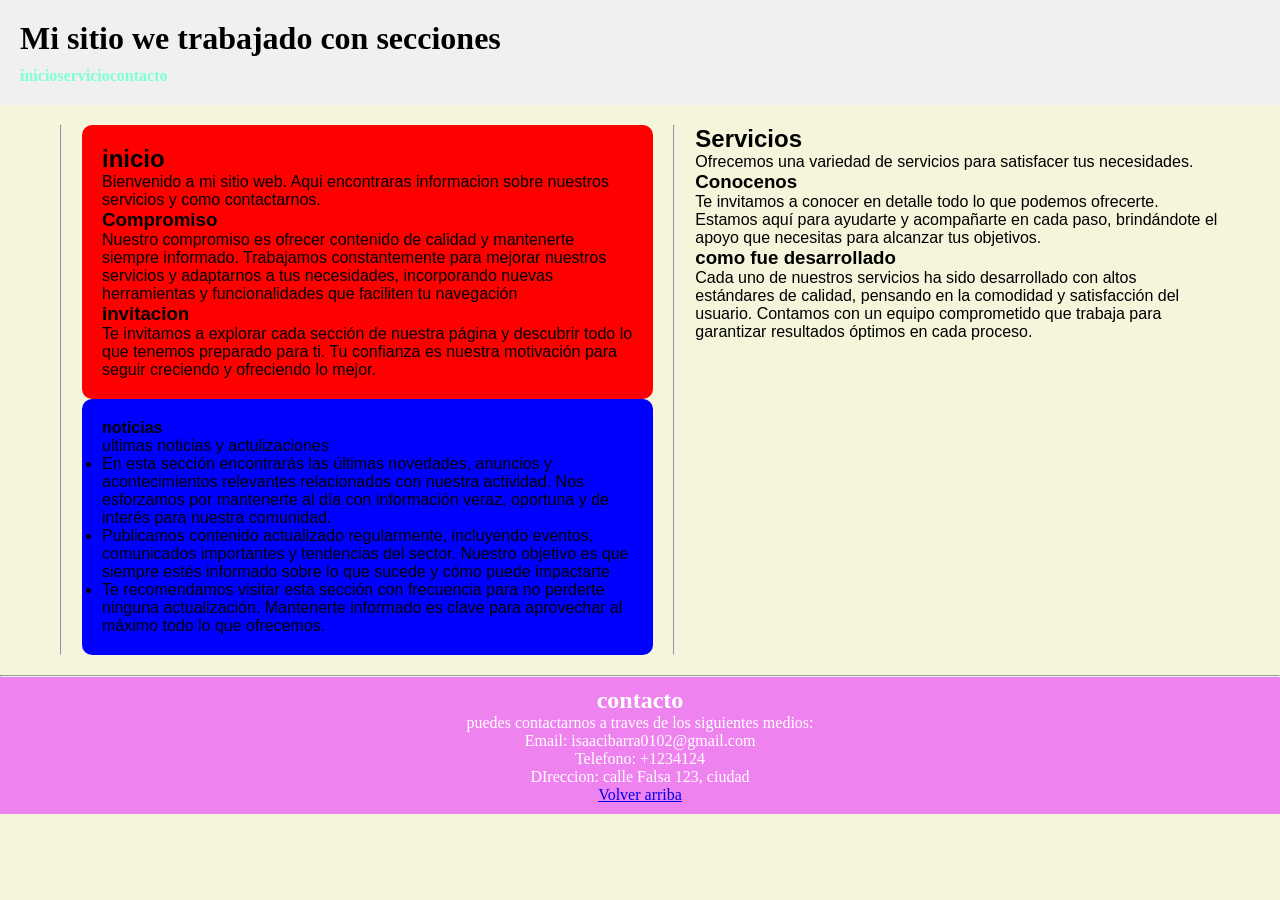
<file: HTML/secciones.html>
<!DOCTYPE html>
<html lang="es">
    <head>
        <meta charset="UTF-8">
        <title>Secciones</title>
        <link rel="stylesheet" href="secciones.css">
    
    </head>
    <body>
        <header id="arriba">
            <h1>Mi sitio we trabajado con secciones</h1>
            <nav>
                <ul>
                    <li><a href="#inicio">inicio</a></li>
                    <li><a href="#servicios">servicio</a></li>
                    <li><a href="#contacto">contacto</a></li>
                </ul>
            </nav>
        </header>

        <main>
            <hr><div id="inicio">
                <section class="contenido">
                    <h2>inicio</h2>
                    <p>Bienvenido a mi sitio web. Aqui encontraras informacion sobre nuestros servicios y como contactarnos.</p>
                    <article>
                        <h3>Compromiso</h3>
                        <p>Nuestro compromiso es ofrecer contenido de calidad y mantenerte siempre informado. Trabajamos constantemente para mejorar nuestros servicios y adaptarnos a tus necesidades, incorporando nuevas herramientas y funcionalidades que faciliten tu navegación</p>
                    </article>
                    <article>
                        <h3>invitacion</h3>
                        <p>Te invitamos a explorar cada sección de nuestra página y descubrir todo lo que tenemos preparado para ti. Tu confianza es nuestra motivación para seguir creciendo y ofreciendo lo mejor.</p>
                    </article>
                </section>
                <aside>
                    <h4>noticias</h4>
                    <p>ultimas noticias y actulizaciones</p>
                    <ul>
                        <li> En esta sección encontrarás las últimas novedades, anuncios y acontecimientos relevantes relacionados con nuestra actividad. Nos esforzamos por mantenerte al día con información veraz, oportuna y de interés para nuestra comunidad.</li>
                        <li> Publicamos contenido actualizado regularmente, incluyendo eventos, comunicados importantes y tendencias del sector. Nuestro objetivo es que siempre estés informado sobre lo que sucede y cómo puede impactarte</li>
                        <li> Te recomendamos visitar esta sección con frecuencia para no perderte ninguna actualización. Mantenerte informado es clave para aprovechar al máximo todo lo que ofrecemos. </li>
                    </ul>
                </aside>
                </div>   
                <hr><div id="servicios">
                    <section>
                        <h2>Servicios</h2>
                        <p>Ofrecemos una variedad de servicios para satisfacer tus necesidades.</p>
                        <article>
                            <h3>Conocenos</h3>
                            <p>Te invitamos a conocer en detalle todo lo que podemos ofrecerte. Estamos aquí para ayudarte y acompañarte en cada paso, brindándote el apoyo que necesitas para alcanzar tus objetivos.</p>
                        </article>
                        <article>
                            <h3>como fue desarrollado</h3>
                            <p>Cada uno de nuestros servicios ha sido desarrollado con altos estándares de calidad, pensando en la comodidad y satisfacción del usuario. Contamos con un equipo comprometido que trabaja para garantizar resultados óptimos en cada proceso.</p>
                        </article>

                    </section>
                </div>
        </main>

        <hr> <div id="contacto">
            <footer>
                <h2>contacto</h2>
                <p>puedes contactarnos a traves de los siguientes medios:</p>
                <ul>
                    <li>Email: isaacibarra0102@gmail.com</li>
                    <li>Telefono: +1234124</li>
                    <li>DIreccion: calle Falsa 123, ciudad</li>

                </ul>
                <p><a href="#arriba">Volver arriba</a></p>
            </footer>
        </div>

    </body>
</html>
</file>
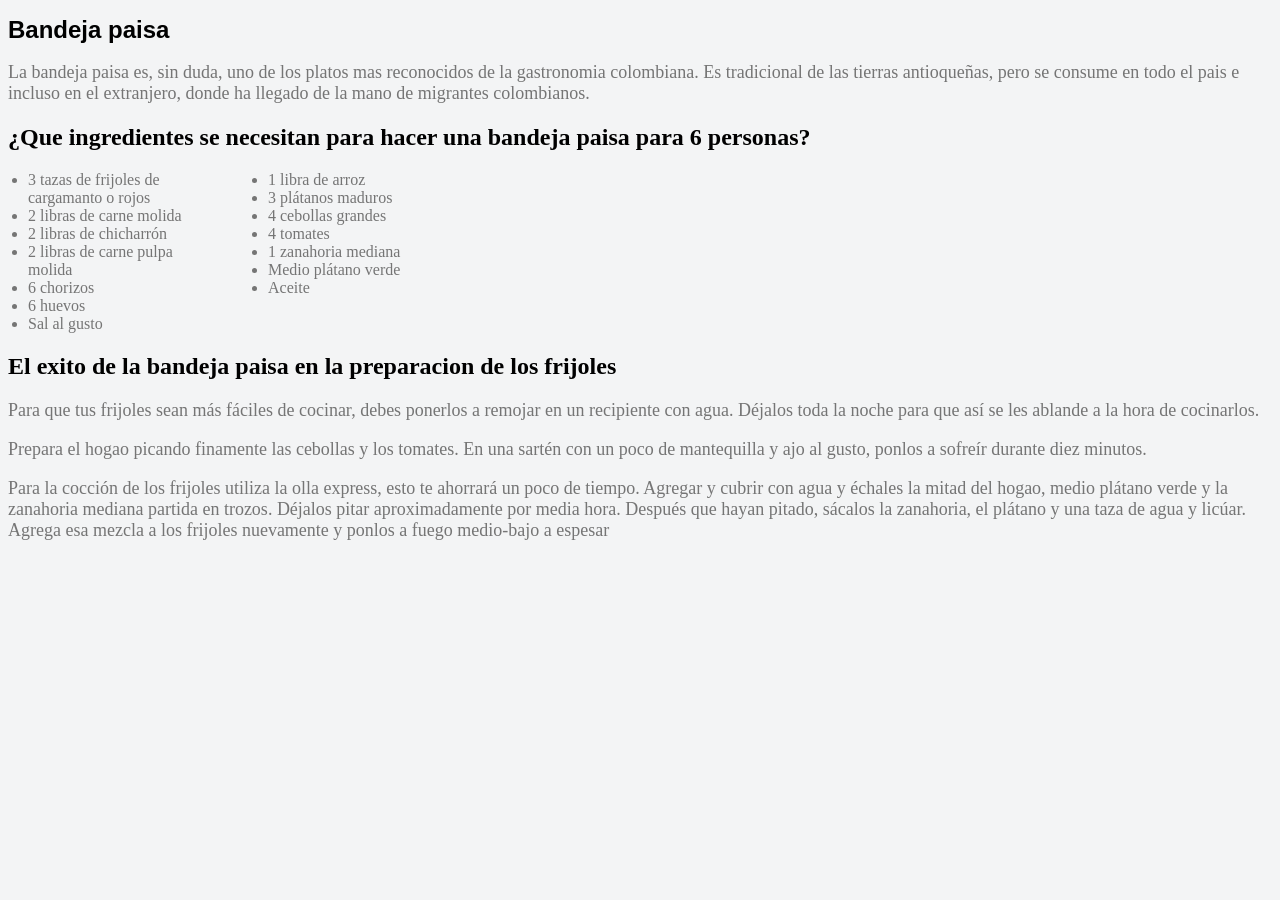
<file: HTML/taller.html>
<!DOCTYPE html>
<hmtl lang="es">
    <head>
        <meta charset="UTF-8">
        <title>Bandeja paisa</title>
        <Link rel="stylesheet" href="taller.css">
    </head>
    <body>
        <h1> Bandeja paisa </h1>
        <p>La bandeja paisa es, sin duda, uno de los platos mas reconocidos de la gastronomia colombiana. Es tradicional de las tierras antioqueñas, pero se consume en todo el pais e incluso en el extranjero, donde ha llegado de la mano de migrantes colombianos. </p>
        <h2>¿Que ingredientes se necesitan para hacer una bandeja paisa para 6 personas?</h2>
    </body>

<body>

<div class="contenedor">
    
    <div class="columna">
        <ul>
            <li>3 tazas de frijoles de cargamanto o rojos</li>
            <li>2 libras de carne molida</li>
            <li>2 libras de chicharrón</li>
            <li>2 libras de carne pulpa molida</li>
            <li>6 chorizos</li>
            <li>6 huevos</li>
            <li>Sal al gusto</li>
        </ul>
    </div>

    <div class="columna">
        <ul>
            <li>1 libra de arroz</li>
            <li>3 plátanos maduros</li>
            <li>4 cebollas grandes</li>
            <li>4 tomates</li>
            <li>1 zanahoria mediana</li>
            <li>Medio plátano verde</li>
            <li>Aceite</li>
        </ul>
    </div>

</div>
  
<h2>El exito de la bandeja paisa en la preparacion de los frijoles</h2>
    <p>Para que tus frijoles sean más fáciles de cocinar, debes ponerlos a remojar en un recipiente con agua. Déjalos toda la noche para que así se les ablande a la hora de cocinarlos.</p>
    <p>Prepara el hogao picando finamente las cebollas y los tomates. En una sartén con un poco de mantequilla y ajo al gusto, ponlos a sofreír durante diez minutos.</p>
    <p>Para la cocción de los frijoles utiliza la olla express, esto te ahorrará un poco de tiempo. Agregar y cubrir con agua y échales la mitad del hogao, medio plátano verde y la zanahoria mediana partida en trozos. Déjalos pitar aproximadamente por media hora. Después que hayan pitado, sácalos la zanahoria, el plátano y una taza de agua y licúar. Agrega esa mezcla a los frijoles nuevamente y ponlos a fuego medio-bajo a espesar</p>

</body>
  
</hmtl>
</file>
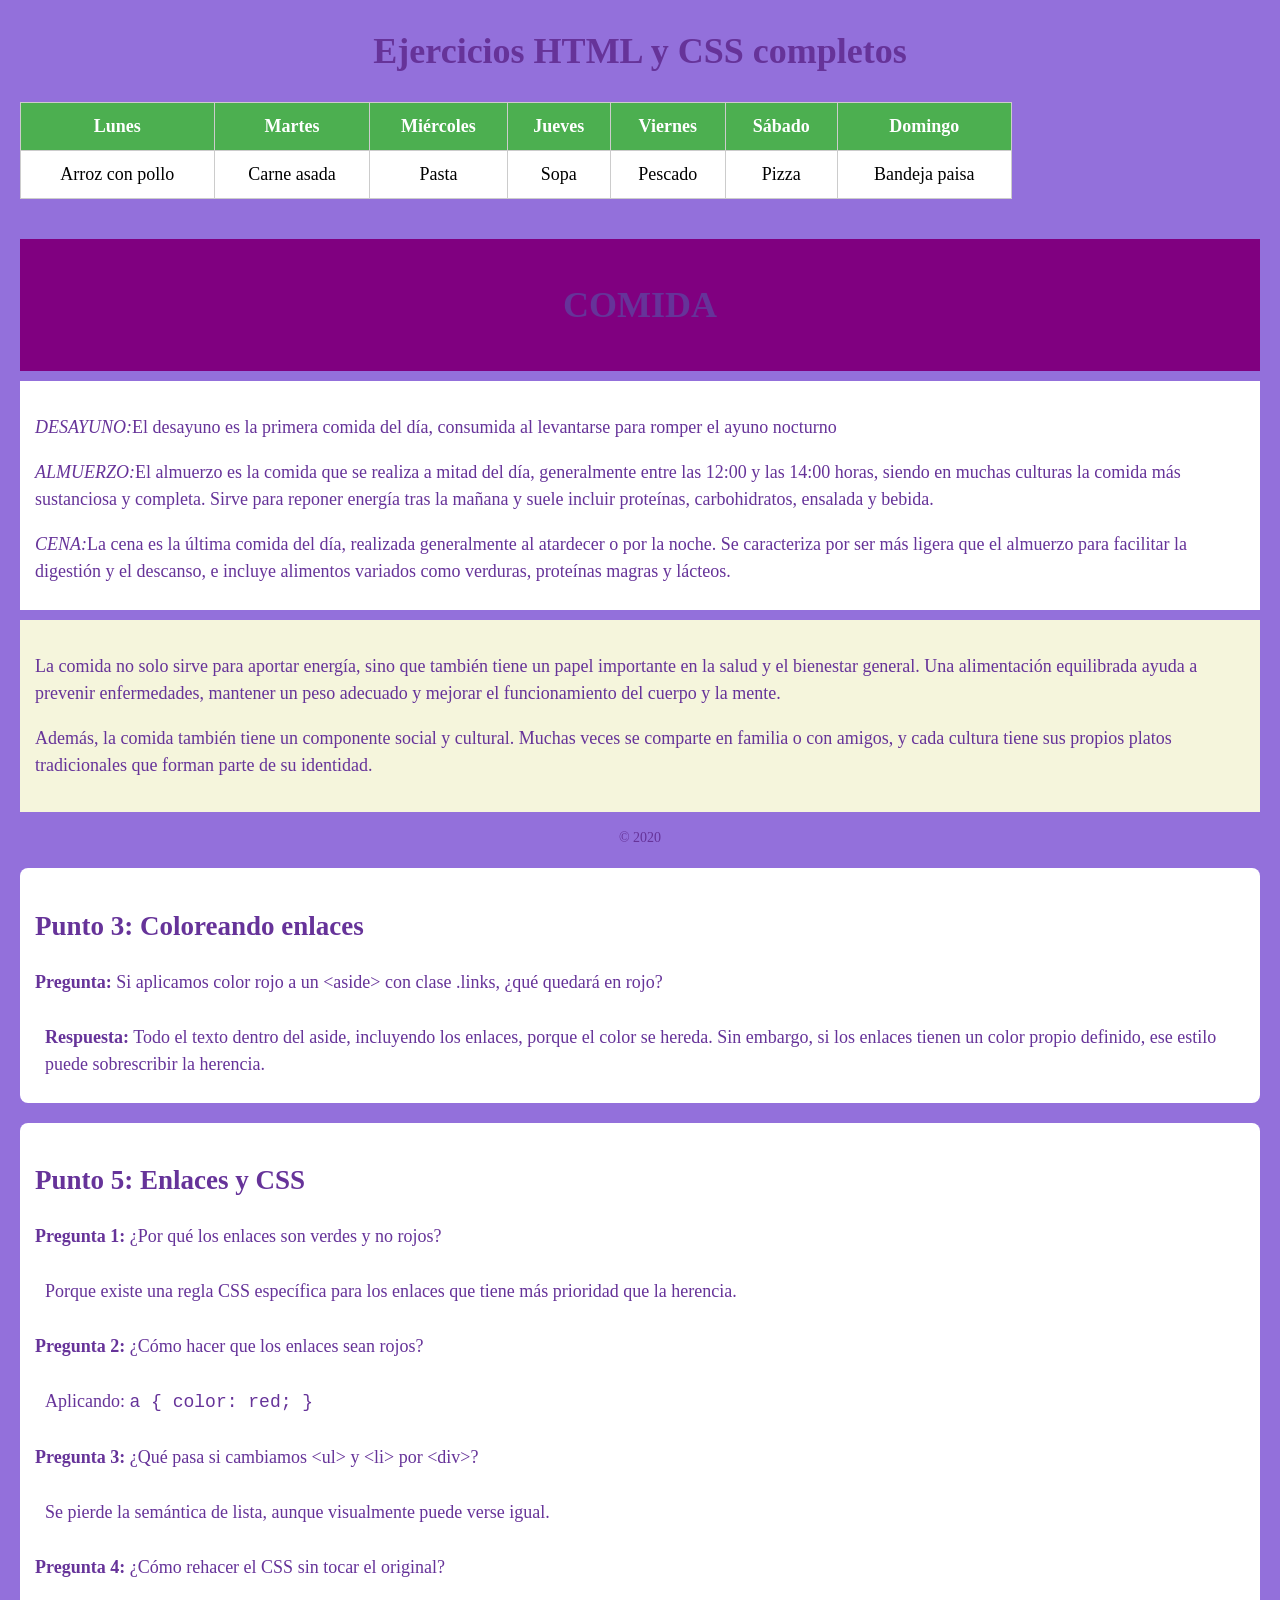
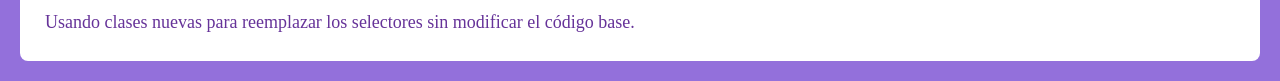
<file: HTML/tallerpractico.html>
<!DOCTYPE html>
<html lang="es">
<head>
  <meta charset="UTF-8">
  <title>Ejercicios HTML y CSS completos</title>
  <link rel="stylesheet" href="tallerpractico.css">
</head>
<body>
    <h1>Ejercicios HTML y CSS completos</h1>
 <table>
    <tr>
      <th>Lunes</th>
      <th>Martes</th>
      <th>Miércoles</th>
      <th>Jueves</th>
      <th>Viernes</th>
      <th>Sábado</th>
      <th>Domingo</th>
    </tr>
    <tr>
      <td>Arroz con pollo</td>
      <td>Carne asada</td>
      <td>Pasta</td>
      <td>Sopa</td>
      <td>Pescado</td>
      <td>Pizza</td>
      <td>Bandeja paisa</td>
    </tr>
  </table>

  <header>
    <h1>COMIDA</h1>
  </header>

  <main>
    <p><em>DESAYUNO:</em>El desayuno es la primera comida del día, consumida al levantarse para romper el ayuno nocturno</p>
    <p><em>ALMUERZO:</em>El almuerzo es la comida que se realiza a mitad del día, generalmente entre las 12:00 y las 14:00 horas, siendo en muchas culturas la comida más sustanciosa y completa. Sirve para reponer energía tras la mañana y suele incluir proteínas, carbohidratos, ensalada y bebida.</p>
    <p><em>CENA:</em>La cena es la última comida del día, realizada generalmente al atardecer o por la noche. Se caracteriza por ser más ligera que el almuerzo para facilitar la digestión y el descanso, e incluye alimentos variados como verduras, proteínas magras y lácteos.</p>
  </main>

  <aside>
    <p>La comida no solo sirve para aportar energía, sino que también tiene un papel importante en la salud y el bienestar general. Una alimentación equilibrada ayuda a prevenir enfermedades, mantener un peso adecuado y mejorar el funcionamiento del cuerpo y la mente.</p>
    <p>Además, la comida también tiene un componente social y cultural. Muchas veces se comparte en familia o con amigos, y cada cultura tiene sus propios platos tradicionales que forman parte de su identidad.</p>
  </aside>

  <footer>
    <p>©️ 2020</p>
  </footer>


  <div class="pregunta">
    <h2>Punto 3: Coloreando enlaces</h2>

    <p><strong>Pregunta:</strong> Si aplicamos color rojo a un &lt;aside&gt; con clase .links, ¿qué quedará en rojo?</p>

    <div class="respuesta">
      <strong>Respuesta:</strong> Todo el texto dentro del aside, incluyendo los enlaces, porque el color se hereda.
      Sin embargo, si los enlaces tienen un color propio definido, ese estilo puede sobrescribir la herencia.
    </div>
  </div>


  <div class="pregunta">
    <h2>Punto 5: Enlaces y CSS</h2>

    <p><strong>Pregunta 1:</strong> ¿Por qué los enlaces son verdes y no rojos?</p>
    <div class="respuesta">
      Porque existe una regla CSS específica para los enlaces que tiene más prioridad que la herencia.
    </div>

    <p><strong>Pregunta 2:</strong> ¿Cómo hacer que los enlaces sean rojos?</p>
    <div class="respuesta">
      Aplicando: <code>a { color: red; }</code>
    </div>

    <p><strong>Pregunta 3:</strong> ¿Qué pasa si cambiamos &lt;ul&gt; y &lt;li&gt; por &lt;div&gt;?</p>
    <div class="respuesta">
      Se pierde la semántica de lista, aunque visualmente puede verse igual.
    </div>

    <p><strong>Pregunta 4:</strong> ¿Cómo rehacer el CSS sin tocar el original?</p>
    <div class="respuesta">
      Usando clases nuevas para reemplazar los selectores sin modificar el código base.
    </div>
  </div>

</body>
</html>
</file>
<file: HTML/secciones.css>
*{
    margin: 0;
    padding: 0;
    box-sizing: border-box;
}

#arriba{
    background-color: #f0f0f0;
    padding: 20px;
    color: black;
}

body{
    background-color: beige;
    color: black;
    display: flex;
    flex-direction: column;
    
}

nav a {
    color: aquamarine;
    text-decoration: none;
    font-weight: bold;

}

nav ul{
    list-style: none;
    display: flex;
    text-align: center;
    margin-top: 10px;

}

main{
    display: flex;
    padding: 20px;
    gap: 20px;
    max-width: 1200px;
    font-family: Arial, Helvetica, sans-serif;
    margin: 0 auto;
}

.contenido{
    flex: 3;
    background-color: red;
    padding: 20px;
    border-radius: 10px;
}

aside{
    flex: 1;
    background-color: blue;
    padding: 20px;
    border-radius: 10px;
}

footer{
    background-color: violet;
    color: white;
    text-align: center;
    padding: 10px;
    margin-top: auto;
}
</file>
<file: HTML/taller.css>
.contenedor {
        display: flex;
        gap: 40px;           
    } 

    .columna {
        width: 200px;
    }

    .columna ul {
        margin: 0;
        padding-left: 20px;
        color:#757575;
    }

body{
    background-color: #f3f4f5;
}

h1{
    font-family: Arial, Helvetica, sans-serif;
    font-size:24px;
    color: black;
}

p{
    font-family:Georgia, 'Times New Roman', Times, serif;
    font-size:18px;
    color:#757575;
}
</file>
<file: HTML/tallerpractico.css>
body {
      font-size: 18px;
      font-family: Tahoma;
      color: rebeccapurple;
      background-color: mediumpurple;
      line-height: 1.5;
      margin: 20px;
    }

    h1 {
      text-align: center;
    }
  
  table {
      width: 80%;
      border-collapse: collapse;
      margin-bottom: 40px;
      background-color: white;
      color: black;
    }

    th, td {
      border: 1px solid #ccc;
      padding: 10px;
      text-align: center;
    }

    th {
      background-color: #4CAF50;
      color: white;
    }

    header {
      background-color: purple;
      padding: 15px;
      text-align: center;
    }

    main {
      background-color: white;
      padding: 15px;
      margin-top: 10px;
    }

    main p {
      margin-bottom: 10px;
    }

    aside {
      background-color: beige;
      padding: 15px;
      margin-top: 10px;
    }

    footer {
      text-align: center;
      margin-top: 15px;
      font-size: 14px;
    }
    .pregunta {
      background-color: white;
      padding: 15px;
      margin-top: 20px;
      border-radius: 8px;
    }

    .respuesta {
      padding: 10px;
      margin-top: 5px;
    }
</file>
